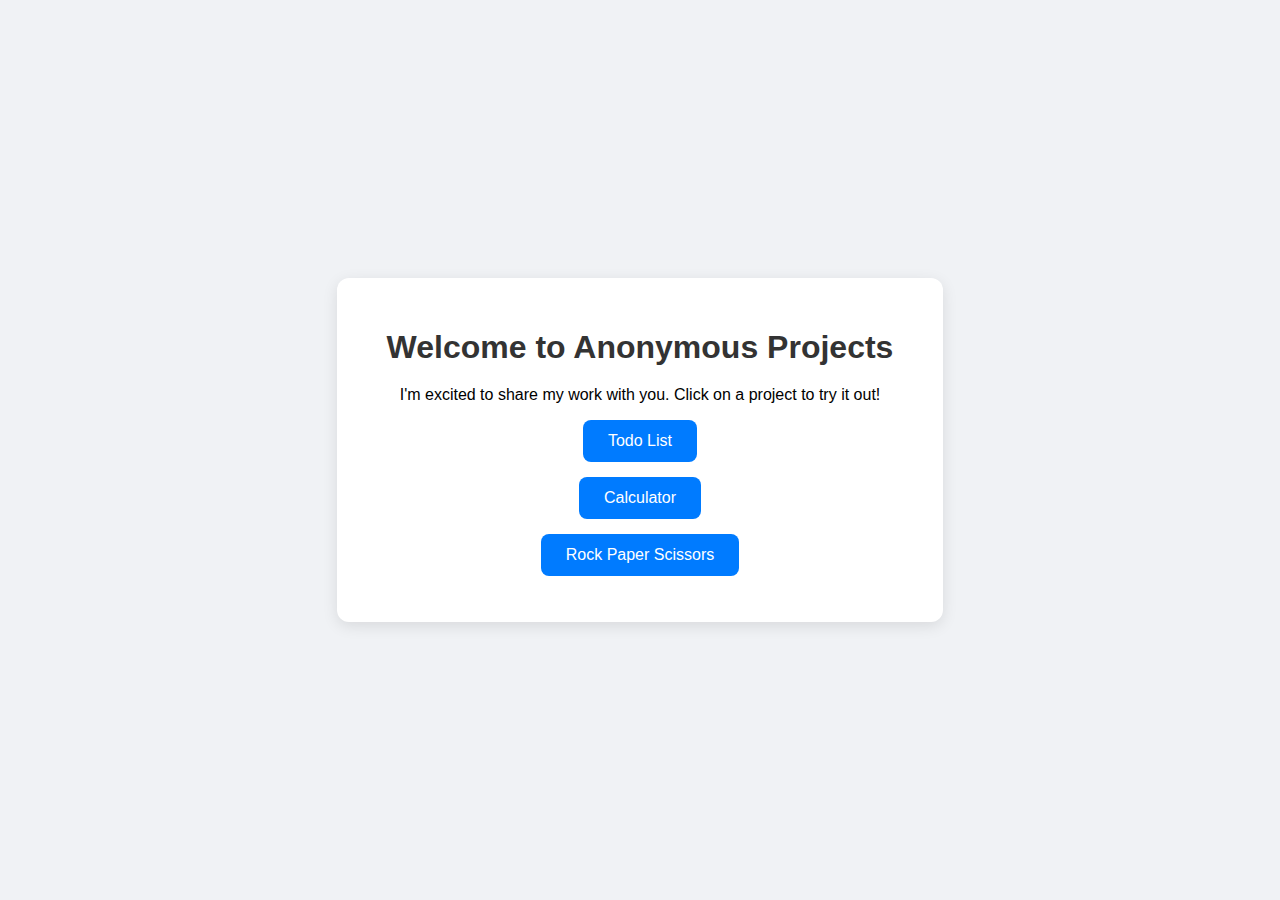
<file: index.html>
<!DOCTYPE html>
<html lang="en">
<head>
    <meta charset="UTF-8">
    <meta name="viewport" content="width=device-width, initial-scale=1.0">
    <title>Anonymous Projects</title>
    <style>
        body {
            font-family: Arial, sans-serif;
            display: flex;
            justify-content: center;
            align-items: center;
            min-height: 100vh;
            background-color: #f0f2f5;
            margin: 0;
        }
        .container {
            text-align: center;
            background: white;
            padding: 30px 50px;
            border-radius: 12px;
            box-shadow: 0 4px 15px rgba(0, 0, 0, 0.1);
        }
        h1 {
            color: #333;
            margin-bottom: 20px;
        }
        .project-links {
            list-style: none;
            padding: 0;
        }
        .project-links li {
            margin-bottom: 15px;
        }
        .project-links a {
            text-decoration: none;
            color: #fff;
            background-color: #007bff;
            padding: 12px 25px;
            border-radius: 8px;
            display: inline-block;
            transition: background-color 0.3s, transform 0.3s;
        }
        .project-links a:hover {
            background-color: #0056b3;
            transform: translateY(-2px);
        }
    </style>
</head>
<body>
    <div class="container">
        <h1>Welcome to Anonymous Projects</h1>
        <p>I'm excited to share my work with you. Click on a project to try it out!</p>
        <ul class="project-links">
            
            <li><a href="Todo-List.html">Todo List</a></li>
            <li><a href="Calculator.html">Calculator</a></li>
            <li><a href="Rock-Paper-Scissors.html">Rock Paper Scissors</a></li>
            
        </ul>
    </div>
</body>
</html>
</file>
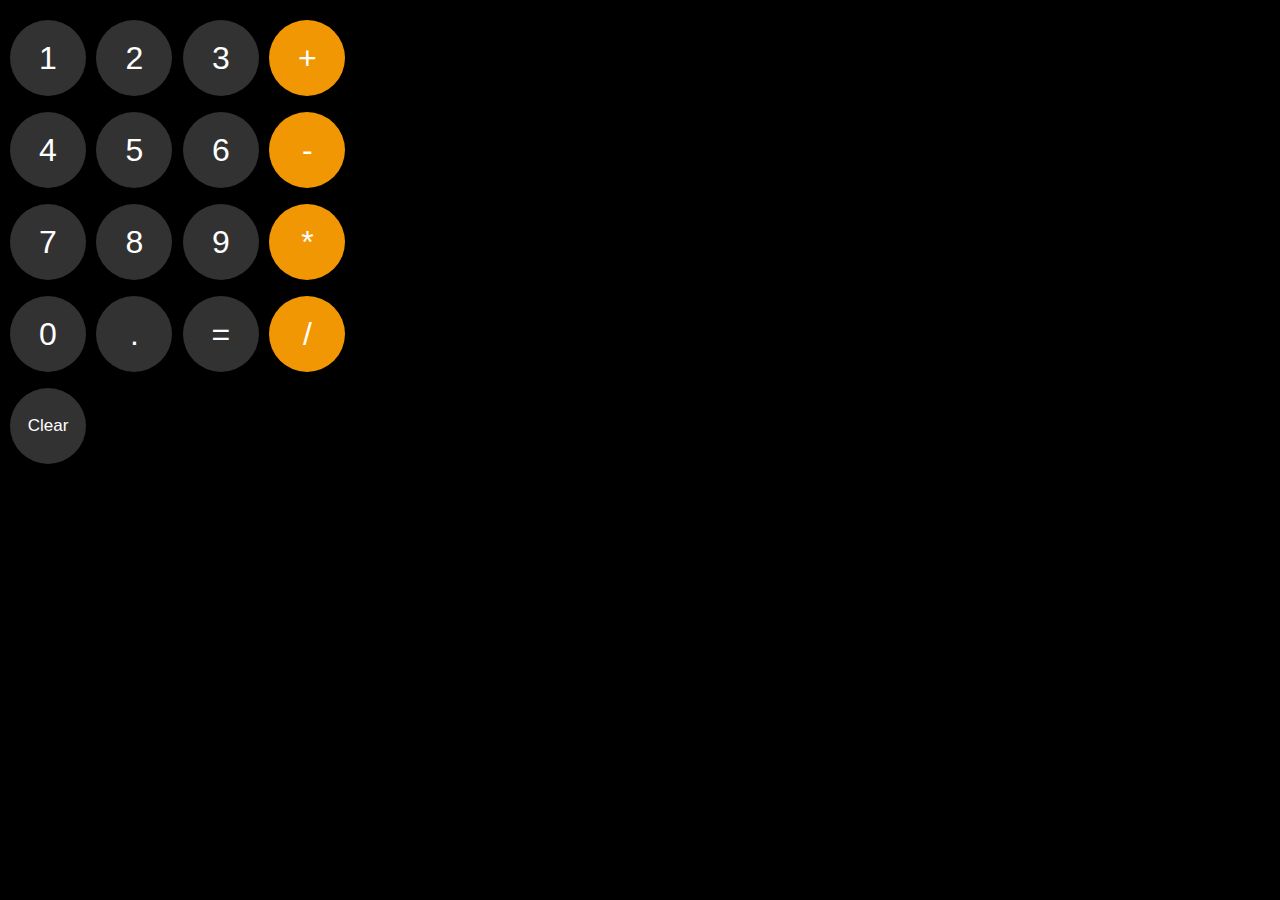
<file: Calculator.html>
<!DOCTYPE html>
<html>
  <head>
    <title>Calculator</title>
    <link rel="stylesheet" href="styles/Calculator.css">
  </head>

  <body>
    
    <p class="js-result"></p>

    <p>
      <button onclick="
        updateCalculation('1');
        ">1
      </button>

      <button onclick="
        updateCalculation('2');
        ">2
      </button>

      <button onclick="
        updateCalculation('3');
        ">3
      </button>

      <button class="operator" onclick="
        updateCalculation(' + ');
        ">+
      </button>
      
    </p>
    
    <p>
      <button onclick="
       updateCalculation('4');
        ">4
      </button>

      <button onclick="
        updateCalculation('5');"
        >5
      </button>

      <button onclick="
        updateCalculation('6');"
        >6
      </button>

      <button class="operator" onclick="
        updateCalculation(' - ');
       ">-
      </button>

    </p>
        <button onclick="
         updateCalculation('7');
          ">7
        </button>

        <button onclick="
          updateCalculation('8');"
          >8
        </button>

        <button onclick="
          updateCalculation('9');"
          >9
        </button>

        <button class="operator" onclick="
          updateCalculation(' * ');;
        ">*
        </button>
    <p>
      <button onclick="
       updateCalculation('0');"
        >0
      </button>

      <button onclick="
        updateCalculation('.');
        ">.
      </button>

      <button onclick="
        calculation=eval(calculation);
        showCalculation();

        localStorage.setItem('Calculation',calculation);
       ">=
      </button>

      <button class="operator" onclick="
        updateCalculation(' / ');
        ">/
      </button>

    </p>
    <button class="clear-button" onclick="
      calculation='';
      showCalculation();

      localStorage.setItem('Calculation',calculation);
      ">
      Clear
    </button>

    <script src="scripts/Calculator.js"></script>

  </body>
</html>
</file>
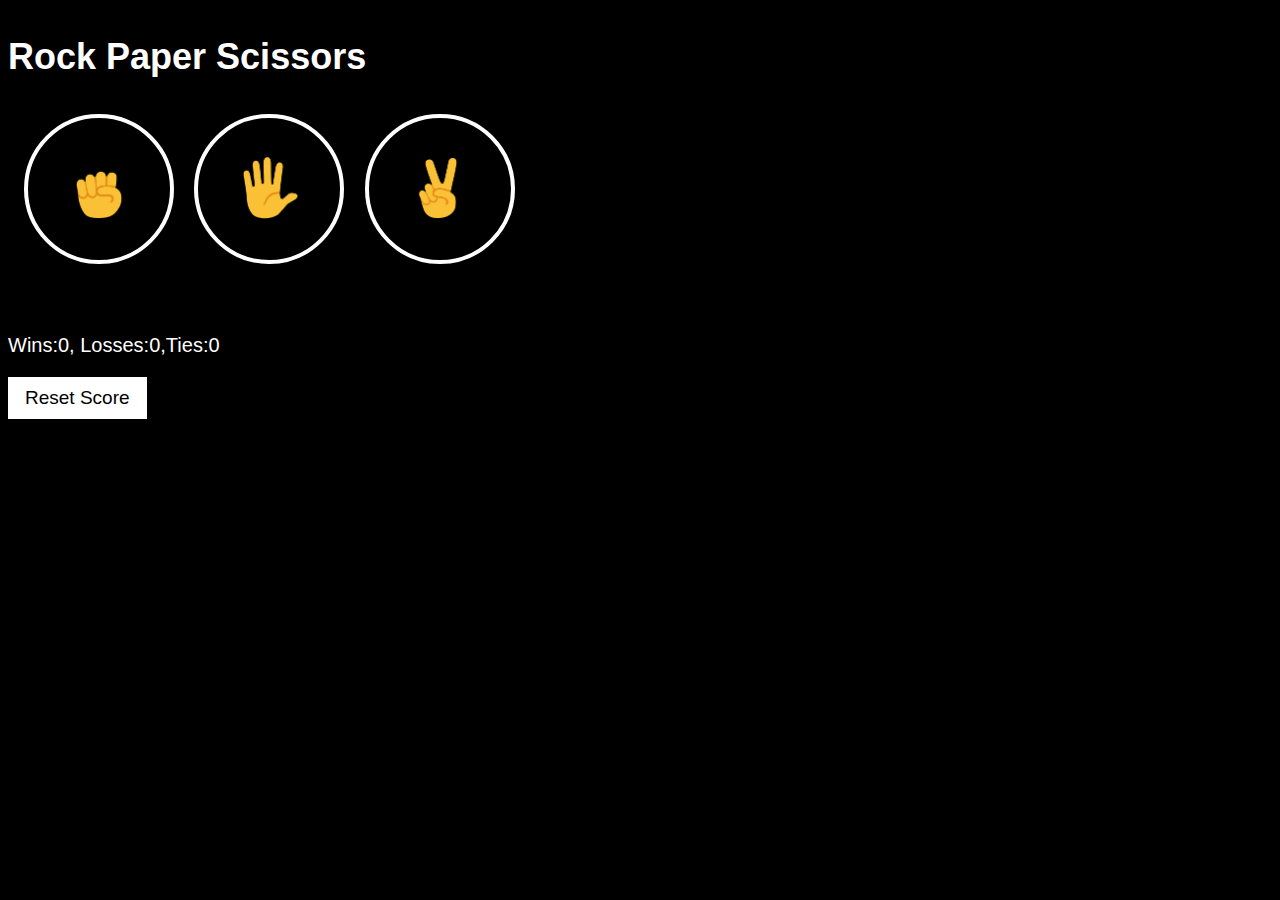
<file: L-10-dom-projects-2 .html>
<!DOCTYPE html>
<html>
  <head>
    <title>ROCK-PAPER-SCISSORS-GAME</title>
    <link rel="stylesheet" href="styles/rock-paper-scissor.css">
  </head>

  <body>
    <p class="title">Rock Paper Scissors</p>

    <button class="move-button" onclick="
        playGame('rock');"> 
        <img class="move-icon" src="images/rock-emoji.png">
    </button>

    <button class="move-button" onclick="
      playGame('paper');">
      <img class="move-icon" src="images/paper-emoji.png">
    </button>

    <button class="move-button" onclick="
      playGame('scissors');">
      <img class="move-icon" src="images/scissors-emoji.png">
    </button>

    <p class="result-para"></p>

    <p class="selectedMoves"></p>

    <p class="scores-para"></p>

    <button class="reset-button" onclick="
      score= {
        Wins: 0,
        Losses: 0,
        Ties: 0
      }
      updateScore();
      localStorage.setItem('Score',JSON.stringify(score));
      
      ">
      Reset Score
    </button>

    <script src="scripts/rock-paper-scissor.js"></script>
  </body>

</html>
</file>
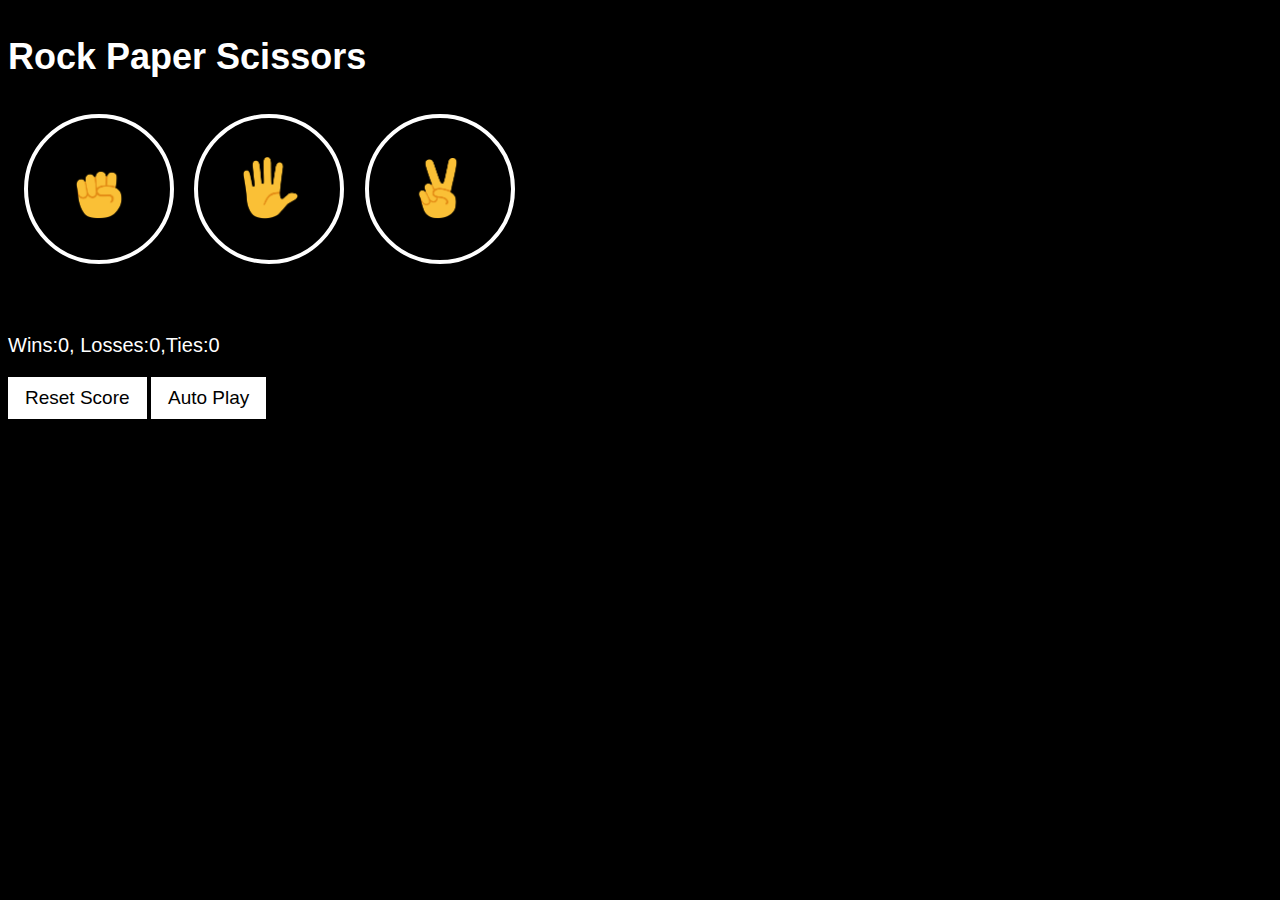
<file: rock-paper-scissor-autoplay.html>
<!DOCTYPE html>
<html>
  <head>
    <title>ROCK-PAPER-SCISSORS-GAME</title>
    <link rel="stylesheet" href="styles/rock-paper-scissor-autoplay.css">
  </head>

  <body>
    <p class="title">Rock Paper Scissors</p>

    <button class="move-button rock" > 
        <img class="move-icon" src="images/rock-emoji.png">
    </button>

    <button class="move-button paper" >
      <img class="move-icon" src="images/paper-emoji.png">
    </button>

    <button class="move-button scissor">
      <img class="move-icon" src="images/scissors-emoji.png">
    </button>

    <p class="result-para"></p>

    <p class="selectedMoves">
      
    </p>

    <p class="scores-para"></p>

    <button class="reset-button">
      Reset Score
    </button>

    <button class="autoplay-button" >
      Auto Play
    </button>

    <div>
      <p class="confirmation-mssg"></p>
      
    </div>
    

    <script src="scripts/rock-paper-scissor-autoplay.js"></script>
  </body>

</html>
</file>
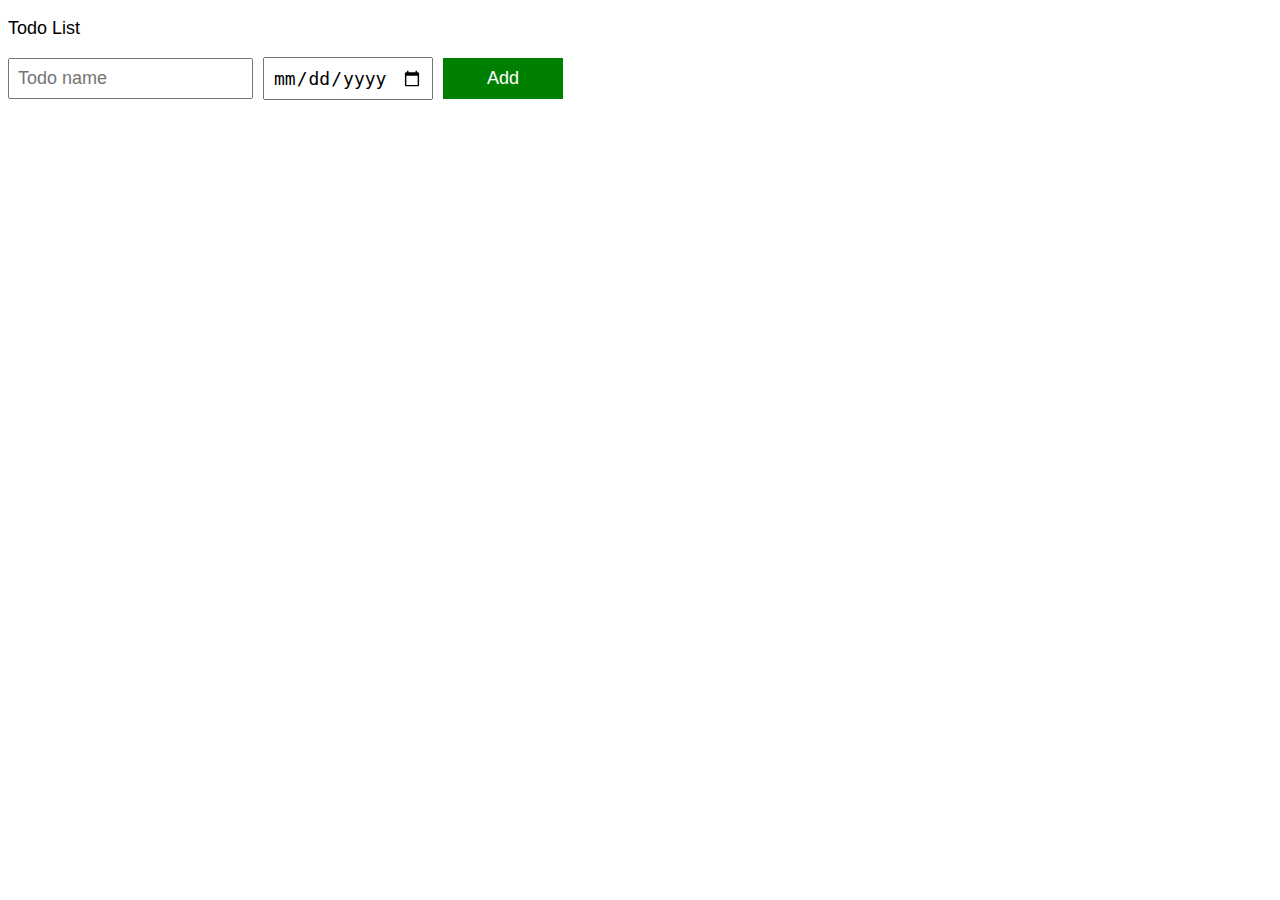
<file: Todo List.html>
<!DOCTYPE html>
<html>
  <head>
    <title>TODO LIST</title>
    <link rel="stylesheet" href="styles/todo-list.css">
  </head>

  <body>
    
    <p class="title">Todo List</p>
    <div class="top-line">
      <input class="js-input name" placeholder="Todo name">
      <input class="js-duedate-input date" type="date">
      <button class="add-button" >Add</button>
    </div>
    
    <div class="js-list display-result"></div>
    <script src="scripts/todo-list.js"></script>
  </body>
</html>
</file>
<file: styles/Calculator.css>
body{
  margin:0px;
  margin-left: 10px;
  background-color: black;
  font-family: Arial;
}
button{
  font-size: 32px;
  height:76px;
  width:76px;
  color:white;
  border-radius:100px;
  border-style: none;
  background-color: rgb(51, 50, 50);
  margin-right: 6px;
  cursor:pointer;
}
.clear-button{
  font-size: 17px;
}
.js-result{
  margin-top: 20px;
  margin-bottom: 16px;
  color:white;
  font-size: 56px;
}
.operator{
  background-color: rgba(247, 154, 4, 0.979);
}
</file>
<file: styles/rock-paper-scissor.css>
body{
      background-color: black;
      font-family: Arial;
      color:white;
    }
    .title{
      font-size: 36px;
      font-weight: bold;
    }
    .move-icon{
      height:62px;
    }
    .move-button{
      background-color: transparent;
      border-style: solid;
      border-color: white;
      border-radius: 100px;
      border-width: 4px;
      height:150px;
      width:150px;
      margin-left: 16px;
    }
    .result-para{
      font-weight: bold;
      font-size: 30px;
      margin-top: 65px;
    }
    .selectedMoves{
      font-size: 20px;
    }
    .scores-para{
      font-size: 20px;
      margin-top: 70px;
    }
    .reset-button{
      font-size: 19px;
      background-color: white;
      border:none;
      padding:10px 17px;
    }
</file>
<file: styles/rock-paper-scissor-autoplay.css>
body{
      background-color: black;
      font-family: Arial;
      color:white;
    }
    .title{
      font-size: 36px;
      font-weight: bold;
    }
    .move-icon{
      height:62px;
    }
    .move-button{
      background-color: transparent;
      border-style: solid;
      border-color: white;
      border-radius: 100px;
      border-width: 4px;
      height:150px;
      width:150px;
      margin-left: 16px;
    }
    .result-para{
      font-weight: bold;
      font-size: 30px;
      margin-top: 65px;
    }
    .selectedMoves{
      font-size: 20px;
    }
    .scores-para{
      font-size: 20px;
      margin-top: 70px;
    }
    .reset-button , .autoplay-button{
      font-size: 19px;
      background-color: white;
      border:none;
      padding:10px 17px;
      
    }
    .yes-button ,.no-button{
      padding:8px;
      font-size: 18px;
      margin-left: 5px;
    }
    .confirmation-mssg{
      color:white;
      font-size: 20px;
      display:inline-block;
      
    }
</file>
<file: styles/todo-list.css>
body{
  font-family: Arial;
}
.name , .date{
  padding:8px;
  font-size: 18px;
  
}
.display-result , .top-line{
  font-size: 18px;
  display:grid;
  grid-template-columns:245px 170px 120px ;
  column-gap: 10px;
  row-gap: 15px;
  margin-bottom:15px;
  align-items: center;
}
button{
  font-size: 18px;
  padding:10px;
  color:white;
  border:none;
}
.add-button{
  background-color: green;
}
.delete-button{
  background-color: rgb(132, 8, 8);
}
.title{
  font-size: 18px;
}
</file>
